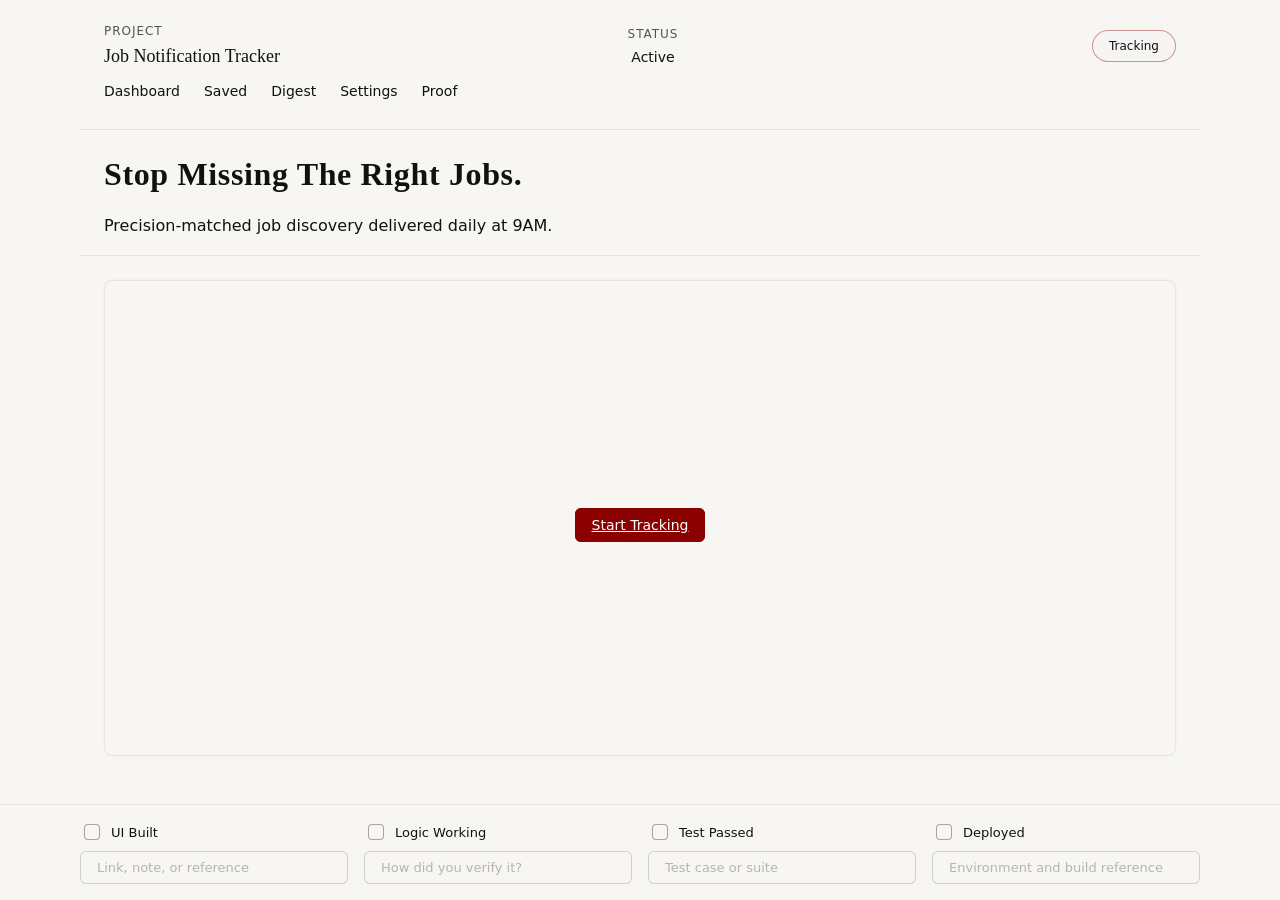
<file: index.html>
<!DOCTYPE html>
<html lang="en">
  <head>
    <meta charset="UTF-8" />
    <title>Job Notification Tracker</title>
    <meta name="viewport" content="width=device-width, initial-scale=1" />
    <link rel="stylesheet" href="./styles.css" />
    <script src="./data.js"></script>
  </head>
  <body class="kn-app">
    <div class="kn-shell">
      <!-- Top Bar -->
      <header class="kn-topbar">
        <div class="kn-topbar__row">
          <div class="kn-topbar__project">
            <span class="kn-topbar__project-label">Project</span>
            <span class="kn-topbar__project-name">Job Notification Tracker</span>
          </div>

          <div class="kn-topbar__progress">
            <span class="kn-topbar__progress-label">Status</span>
            <span class="kn-topbar__progress-value">Active</span>
          </div>

          <div class="kn-topbar__status">
            <span class="kn-badge kn-badge--status kn-badge--status-active">Tracking</span>
          </div>
        </div>

        <div class="kn-topbar__nav-row">
          <button
            class="kn-nav__toggle"
            type="button"
            aria-label="Toggle navigation"
            aria-expanded="false"
          >
            ☰
          </button>
          <nav class="kn-nav" aria-label="Primary">
            <a href="#/dashboard" class="kn-nav__link" data-route-link="/dashboard">Dashboard</a>
            <a href="#/saved" class="kn-nav__link" data-route-link="/saved">Saved</a>
            <a href="#/digest" class="kn-nav__link" data-route-link="/digest">Digest</a>
            <a href="#/settings" class="kn-nav__link" data-route-link="/settings">Settings</a>
            <a href="#/proof" class="kn-nav__link" data-route-link="/proof">Proof</a>
          </nav>
        </div>
      </header>

      <!-- Context Header -->
      <section class="kn-context">
        <div class="kn-context__content" data-route-header>
          <h1 class="kn-heading-xl" data-route-title>Dashboard</h1>
          <p class="kn-text-md" data-route-subtitle>
            This section will be built in the next step.
          </p>
        </div>
      </section>

      <!-- Main Workspace -->
      <main class="kn-main">
        <section class="kn-primary">
          <div class="kn-card kn-card--primary" data-route-content>
            <!-- Route-specific content will be rendered here -->
          </div>
        </section>
      </main>

      <!-- Proof Footer -->
      <footer class="kn-proof">
        <div class="kn-proof__inner">
          <div class="kn-proof__item">
            <label class="kn-proof__label">
              <input type="checkbox" class="kn-proof__checkbox" />
              <span class="kn-proof__text">UI Built</span>
            </label>
            <input
              type="text"
              class="kn-input kn-proof__input"
              placeholder="Link, note, or reference"
            />
          </div>

          <div class="kn-proof__item">
            <label class="kn-proof__label">
              <input type="checkbox" class="kn-proof__checkbox" />
              <span class="kn-proof__text">Logic Working</span>
            </label>
            <input
              type="text"
              class="kn-input kn-proof__input"
              placeholder="How did you verify it?"
            />
          </div>

          <div class="kn-proof__item">
            <label class="kn-proof__label">
              <input type="checkbox" class="kn-proof__checkbox" />
              <span class="kn-proof__text">Test Passed</span>
            </label>
            <input
              type="text"
              class="kn-input kn-proof__input"
              placeholder="Test case or suite"
            />
          </div>

          <div class="kn-proof__item">
            <label class="kn-proof__label">
              <input type="checkbox" class="kn-proof__checkbox" />
              <span class="kn-proof__text">Deployed</span>
            </label>
            <input
              type="text"
              class="kn-input kn-proof__input"
              placeholder="Environment and build reference"
            />
          </div>
        </div>
      </footer>
    </div>
    <script src="./app.js"></script>
  </body>
</html>
</file>
<file: styles.css>
:root {
  /* Color system
     Note: to respect the "max 4 colors" constraint, neutrals are derived from text/background using opacity and borders rather than new hex values.
  */
  --kn-color-bg: #F7F6F3;
  --kn-color-text: #111111;
  --kn-color-accent: #8B0000;

  /* Semantic states expressed using opacity/outline on accent + background */
  --kn-color-success-soft: rgba(17, 17, 17, 0.03);
  --kn-color-success-border: rgba(17, 17, 17, 0.18);
  --kn-color-warning-soft: rgba(139, 0, 0, 0.04);
  --kn-color-warning-border: rgba(139, 0, 0, 0.22);
  --kn-color-error-soft: rgba(139, 0, 0, 0.06);
  --kn-color-error-border: rgba(139, 0, 0, 0.35);

  /* Typography */
  --kn-font-heading: "Georgia", "Times New Roman", serif;
  --kn-font-body: system-ui, -apple-system, BlinkMacSystemFont, "Segoe UI", sans-serif;

  /* Spacing scale */
  --kn-space-1: 8px;
  --kn-space-2: 16px;
  --kn-space-3: 24px;
  --kn-space-4: 40px;
  --kn-space-5: 64px;

  /* Layout */
  --kn-shell-max-width: 1120px;
  --kn-shell-padding-x: var(--kn-space-3);
  --kn-shell-padding-y: var(--kn-space-3);

  /* Borders & radii */
  --kn-radius-xs: 4px;
  --kn-radius-sm: 6px;
  --kn-radius-md: 8px;

  --kn-border-subtle: 1px solid rgba(17, 17, 17, 0.08);
  --kn-border-strong: 1px solid rgba(17, 17, 17, 0.16);

  /* Shadows kept minimal / mostly unused */
  --kn-shadow-subtle: 0 0 0 1px rgba(17, 17, 17, 0.02);

  /* Transitions */
  --kn-transition-fast: 150ms ease-in-out;
  --kn-transition-medium: 180ms ease-in-out;
}

*,
*::before,
*::after {
  box-sizing: border-box;
}

html,
body {
  margin: 0;
  padding: 0;
}

body.kn-app {
  min-height: 100vh;
  font-family: var(--kn-font-body);
  color: var(--kn-color-text);
  background: var(--kn-color-bg);
}

.kn-shell {
  min-height: 100vh;
  display: flex;
  flex-direction: column;
  align-items: center;
}

.kn-shell > * {
  width: 100%;
}

/* Top Bar */

.kn-topbar {
  display: flex;
  flex-direction: column;
  gap: var(--kn-space-2);
  padding: var(--kn-shell-padding-y) var(--kn-shell-padding-x);
  max-width: var(--kn-shell-max-width);
  width: 100%;
  margin-inline: auto;
  border-bottom: var(--kn-border-subtle);
}

.kn-topbar__row {
  display: flex;
  align-items: center;
  justify-content: space-between;
  gap: var(--kn-space-3);
}

.kn-topbar__project {
  display: flex;
  flex-direction: column;
  gap: var(--kn-space-1);
}

.kn-topbar__project-label {
  font-size: 12px;
  letter-spacing: 0.08em;
  text-transform: uppercase;
  opacity: 0.7;
}

.kn-topbar__project-name {
  font-family: var(--kn-font-heading);
  font-size: 18px;
}

.kn-topbar__progress {
  display: flex;
  flex-direction: column;
  align-items: center;
  gap: var(--kn-space-1);
  min-width: 120px;
}

.kn-topbar__progress-label {
  font-size: 12px;
  letter-spacing: 0.08em;
  text-transform: uppercase;
  opacity: 0.7;
}

.kn-topbar__progress-value {
  font-size: 14px;
}

.kn-topbar__status {
  display: flex;
  justify-content: flex-end;
  min-width: 150px;
}

.kn-topbar__nav-row {
  display: flex;
  align-items: center;
  justify-content: flex-start;
  gap: var(--kn-space-2);
}

/* Primary navigation */

.kn-nav {
  display: flex;
  align-items: center;
  gap: var(--kn-space-3);
  font-size: 14px;
}

.kn-nav__link {
  text-decoration: none;
  color: inherit;
  padding-bottom: 4px;
  border-bottom: 2px solid transparent;
  transition: border-color var(--kn-transition-fast), color var(--kn-transition-fast);
}

.kn-nav__link:hover {
  border-bottom-color: rgba(139, 0, 0, 0.4);
}

.kn-nav__link--active {
  border-bottom-color: var(--kn-color-accent);
  font-weight: 500;
}

.kn-nav__toggle {
  display: none;
  border: 1px solid rgba(17, 17, 17, 0.24);
  background-color: rgba(247, 246, 243, 0.8);
  border-radius: var(--kn-radius-sm);
  padding: 6px 10px;
  font-size: 14px;
  cursor: pointer;
}

.kn-nav__toggle:focus-visible {
  outline: 2px solid var(--kn-color-accent);
  outline-offset: 1px;
}

/* Badges */

.kn-badge {
  display: inline-flex;
  align-items: center;
  justify-content: center;
  padding: var(--kn-space-1) var(--kn-space-2);
  border-radius: 999px;
  font-size: 12px;
  border: 1px solid rgba(17, 17, 17, 0.14);
  background-color: rgba(247, 246, 243, 0.9);
}

.kn-badge--status-idle {
  border-color: rgba(17, 17, 17, 0.18);
}

.kn-badge--status-active {
  border-color: rgba(139, 0, 0, 0.4);
}

.kn-badge--status-shipped {
  border-color: rgba(17, 17, 17, 0.4);
}

/* Context Header */

.kn-context {
  max-width: var(--kn-shell-max-width);
  width: 100%;
  margin-inline: auto;
  padding: var(--kn-space-3) var(--kn-shell-padding-x) var(--kn-space-2);
  border-bottom: var(--kn-border-subtle);
}

.kn-context__content {
  max-width: 720px;
}

.kn-heading-xl {
  font-family: var(--kn-font-heading);
  font-size: 32px;
  line-height: 1.3;
  letter-spacing: 0.02em;
  margin: 0 0 var(--kn-space-2);
}

.kn-text-md {
  font-size: 16px;
  line-height: 1.7;
  margin: 0;
  max-width: 720px;
}

/* Main Layout */

.kn-main {
  flex: 1;
  max-width: var(--kn-shell-max-width);
  width: 100%;
  margin-inline: auto;
  display: flex;
  gap: var(--kn-space-3);
  padding: var(--kn-space-3) var(--kn-shell-padding-x);
}

.kn-primary {
  flex: 7;
}

.kn-secondary {
  flex: 3;
  display: flex;
  flex-direction: column;
  gap: var(--kn-space-3);
}

/* Cards */

.kn-card {
  border-radius: var(--kn-radius-md);
  border: var(--kn-border-subtle);
  background-color: rgba(247, 246, 243, 0.98);
  padding: var(--kn-space-3);
  box-shadow: var(--kn-shadow-subtle);
}

.kn-card--primary {
  height: 100%;
}

.kn-card--secondary {
  display: flex;
  flex-direction: column;
}

.kn-card__header {
  margin-bottom: var(--kn-space-2);
}

.kn-card__body {
  display: flex;
  flex-direction: column;
  gap: var(--kn-space-2);
}

.kn-card__body--stack {
  gap: var(--kn-space-2);
}

.kn-heading-md {
  font-family: var(--kn-font-heading);
  font-size: 22px;
  letter-spacing: 0.02em;
  margin: 0 0 var(--kn-space-1);
}

.kn-heading-sm {
  font-family: var(--kn-font-heading);
  font-size: 18px;
  letter-spacing: 0.02em;
  margin: 0 0 var(--kn-space-1);
}

.kn-heading-xs {
  font-family: var(--kn-font-heading);
  font-size: 16px;
  letter-spacing: 0.02em;
  margin: 0 0 var(--kn-space-1);
}

.kn-text-sm {
  font-size: 14px;
  line-height: 1.6;
  margin: 0;
}

/* Form fields */

.kn-field {
  display: flex;
  flex-direction: column;
  gap: var(--kn-space-1);
}

.kn-field--inline {
  display: grid;
  grid-template-columns: repeat(2, minmax(0, 1fr));
  gap: var(--kn-space-3);
}

.kn-label {
  font-size: 14px;
  font-weight: 500;
}

.kn-helper {
  font-size: 12px;
  opacity: 0.8;
}

.kn-input {
  appearance: none;
  border-radius: var(--kn-radius-sm);
  border: 1px solid rgba(17, 17, 17, 0.16);
  padding: var(--kn-space-1) var(--kn-space-2);
  font-size: 14px;
  font-family: var(--kn-font-body);
  color: var(--kn-color-text);
  background-color: var(--kn-color-bg);
  transition: border-color var(--kn-transition-fast), box-shadow var(--kn-transition-fast),
    background-color var(--kn-transition-fast);
}

.kn-input::placeholder {
  opacity: 0.5;
}

.kn-input:focus {
  outline: none;
  border-color: var(--kn-color-accent);
  box-shadow: 0 0 0 1px rgba(139, 0, 0, 0.35);
}

.kn-input--multiline {
  min-height: 120px;
  resize: vertical;
}

.kn-input--prompt {
  min-height: 160px;
  font-size: 13px;
  line-height: 1.7;
}

select.kn-input {
  cursor: pointer;
  background-image: url("data:image/svg+xml,%3Csvg xmlns='http://www.w3.org/2000/svg' width='12' height='12' viewBox='0 0 12 12'%3E%3Cpath fill='%23111111' d='M6 9L1 4h10z'/%3E%3C/svg%3E");
  background-repeat: no-repeat;
  background-position: right var(--kn-space-2) center;
  padding-right: calc(var(--kn-space-2) + 16px);
  appearance: none;
}

select.kn-input[multiple] {
  background-image: none;
  padding-right: var(--kn-space-2);
  min-height: 120px;
}

/* Buttons */

.kn-actions {
  display: flex;
  gap: var(--kn-space-2);
  margin-top: var(--kn-space-2);
}

.kn-button {
  appearance: none;
  border-radius: var(--kn-radius-sm);
  border: 1px solid transparent;
  padding: 8px var(--kn-space-2);
  font-size: 14px;
  font-weight: 500;
  font-family: var(--kn-font-body);
  cursor: pointer;
  background-color: transparent;
  color: var(--kn-color-text);
  transition: background-color var(--kn-transition-medium), border-color var(--kn-transition-medium),
    color var(--kn-transition-medium), transform var(--kn-transition-fast);
}

.kn-button--primary {
  background-color: var(--kn-color-accent);
  border-color: var(--kn-color-accent);
  color: #ffffff;
}

.kn-button--primary:hover {
  background-color: var(--kn-color-accent);
  border-color: var(--kn-color-accent);
  box-shadow: 0 0 0 1px rgba(17, 17, 17, 0.16);
}

.kn-button--secondary {
  border-color: rgba(17, 17, 17, 0.24);
  background-color: rgba(247, 246, 243, 0.8);
}

.kn-button--secondary:hover {
  background-color: rgba(247, 246, 243, 1);
  border-color: rgba(17, 17, 17, 0.36);
}

.kn-button--tertiary {
  border-color: transparent;
  background-color: transparent;
  padding-inline: 0;
  text-decoration: underline;
  text-underline-offset: 3px;
  font-size: 13px;
}

.kn-button:active {
  transform: translateY(1px);
}

.kn-button:focus-visible {
  outline: 2px solid var(--kn-color-accent);
  outline-offset: 1px;
}

.kn-secondary__buttons {
  display: flex;
  flex-wrap: wrap;
  gap: var(--kn-space-1);
}

/* Alerts / States */

.kn-alert {
  border-radius: var(--kn-radius-sm);
  padding: var(--kn-space-2);
  border: var(--kn-border-subtle);
  display: flex;
  flex-direction: column;
  gap: var(--kn-space-1);
}

.kn-alert--empty {
  background-color: rgba(247, 246, 243, 0.9);
}

.kn-alert--success {
  background-color: var(--kn-color-success-soft);
  border-color: var(--kn-color-success-border);
}

.kn-alert--error {
  background-color: var(--kn-color-error-soft);
  border-color: var(--kn-color-error-border);
}

/* Proof Footer */

.kn-proof {
  border-top: var(--kn-border-subtle);
  padding: var(--kn-space-2) var(--kn-shell-padding-x);
  margin-top: var(--kn-space-3);
  background-color: rgba(247, 246, 243, 0.98);
}

.kn-proof__inner {
  max-width: var(--kn-shell-max-width);
  margin-inline: auto;
  display: grid;
  grid-template-columns: repeat(4, minmax(0, 1fr));
  gap: var(--kn-space-2);
}

.kn-proof__item {
  display: flex;
  flex-direction: column;
  gap: var(--kn-space-1);
}

.kn-proof__label {
  display: inline-flex;
  align-items: center;
  gap: 8px;
  font-size: 13px;
  font-weight: 500;
}

.kn-proof__checkbox {
  width: 16px;
  height: 16px;
  border-radius: var(--kn-radius-xs);
  border: 1px solid rgba(17, 17, 17, 0.35);
  appearance: none;
  cursor: pointer;
  display: inline-block;
  position: relative;
  background-color: var(--kn-color-bg);
}

.kn-proof__checkbox:checked {
  background-color: var(--kn-color-accent);
  border-color: var(--kn-color-accent);
}

.kn-proof__checkbox:checked::after {
  content: "";
  position: absolute;
  inset: 3px;
  border-radius: 2px;
  background-color: var(--kn-color-bg);
}

.kn-proof__input {
  font-size: 13px;
  padding-block: var(--kn-space-1);
}

/* Landing page */

.kn-landing {
  display: flex;
  flex-direction: column;
  align-items: center;
  justify-content: center;
  min-height: 400px;
  padding: var(--kn-space-5) var(--kn-space-3);
  text-align: center;
}

.kn-landing__cta {
  margin-top: var(--kn-space-4);
}

/* Empty states */

.kn-empty-state {
  display: flex;
  flex-direction: column;
  align-items: center;
  justify-content: center;
  min-height: 300px;
  padding: var(--kn-space-4) var(--kn-space-3);
  text-align: center;
}

.kn-empty-state__text {
  max-width: 600px;
  opacity: 0.7;
  line-height: 1.7;
}

/* Jobs grid */

.kn-jobs-grid {
  display: grid;
  grid-template-columns: repeat(auto-fill, minmax(320px, 1fr));
  gap: var(--kn-space-3);
  margin-top: var(--kn-space-3);
}

/* Job card */

.kn-job-card {
  border-radius: var(--kn-radius-md);
  border: var(--kn-border-subtle);
  background-color: rgba(247, 246, 243, 0.98);
  padding: var(--kn-space-3);
  box-shadow: var(--kn-shadow-subtle);
  transition: border-color var(--kn-transition-fast), box-shadow var(--kn-transition-fast);
  display: flex;
  flex-direction: column;
}

.kn-job-card:hover {
  border-color: rgba(17, 17, 17, 0.16);
  box-shadow: 0 2px 8px rgba(17, 17, 17, 0.08);
}

.kn-job-card__header {
  margin-bottom: var(--kn-space-2);
}

.kn-job-card__title-row {
  display: flex;
  justify-content: space-between;
  align-items: flex-start;
  gap: var(--kn-space-2);
  margin-bottom: var(--kn-space-1);
  flex-wrap: wrap;
}

.kn-job-card__title {
  font-family: var(--kn-font-heading);
  font-size: 18px;
  letter-spacing: 0.02em;
  margin: 0;
  flex: 1;
  line-height: 1.3;
}

.kn-job-card__source {
  font-size: 11px;
  font-weight: 600;
  text-transform: uppercase;
  letter-spacing: 0.08em;
  padding: 4px 8px;
  border-radius: var(--kn-radius-xs);
  white-space: nowrap;
}

.kn-job-card__source--linkedin {
  background-color: rgba(0, 119, 181, 0.1);
  color: #0077b5;
  border: 1px solid rgba(0, 119, 181, 0.2);
}

.kn-job-card__source--naukri {
  background-color: rgba(139, 0, 0, 0.1);
  color: var(--kn-color-accent);
  border: 1px solid rgba(139, 0, 0, 0.2);
}

.kn-job-card__source--indeed {
  background-color: rgba(0, 101, 255, 0.1);
  color: #0065ff;
  border: 1px solid rgba(0, 101, 255, 0.2);
}

.kn-job-card__company {
  font-size: 15px;
  font-weight: 500;
  margin: 0;
  opacity: 0.85;
}

.kn-job-card__body {
  flex: 1;
  display: flex;
  flex-direction: column;
}

.kn-job-card__meta {
  display: flex;
  flex-direction: column;
  gap: var(--kn-space-1);
  margin-bottom: var(--kn-space-2);
  padding-bottom: var(--kn-space-2);
  border-bottom: var(--kn-border-subtle);
}

.kn-job-card__meta-item {
  font-size: 13px;
  line-height: 1.5;
}

.kn-job-card__meta-label {
  font-weight: 500;
  opacity: 0.7;
}

.kn-job-card__footer {
  display: flex;
  justify-content: space-between;
  align-items: center;
  margin-top: auto;
  padding-top: var(--kn-space-2);
}

.kn-job-card__posted {
  font-size: 12px;
  opacity: 0.6;
}

.kn-job-card__actions {
  display: flex;
  gap: var(--kn-space-1);
  flex-wrap: wrap;
}

.kn-job-card__btn {
  font-size: 13px;
  padding: 6px var(--kn-space-2);
}

/* Filters */

.kn-filters {
  margin-bottom: var(--kn-space-3);
  padding: var(--kn-space-3);
  background-color: rgba(247, 246, 243, 0.6);
  border-radius: var(--kn-radius-md);
  border: var(--kn-border-subtle);
}

.kn-filters__row {
  display: grid;
  grid-template-columns: repeat(auto-fit, minmax(150px, 1fr));
  gap: var(--kn-space-2);
}

.kn-filters__field {
  display: flex;
  flex-direction: column;
}

.kn-filters__input,
.kn-filters__select {
  width: 100%;
}

/* Modal */

.kn-modal {
  display: none;
  position: fixed;
  top: 0;
  left: 0;
  right: 0;
  bottom: 0;
  z-index: 1000;
  align-items: center;
  justify-content: center;
  padding: var(--kn-space-3);
}

.kn-modal--open {
  display: flex;
}

.kn-modal__overlay {
  position: absolute;
  top: 0;
  left: 0;
  right: 0;
  bottom: 0;
  background-color: rgba(17, 17, 17, 0.4);
  cursor: pointer;
}

.kn-modal__content {
  position: relative;
  background-color: var(--kn-color-bg);
  border-radius: var(--kn-radius-md);
  border: var(--kn-border-subtle);
  max-width: 600px;
  width: 100%;
  max-height: 90vh;
  overflow-y: auto;
  box-shadow: 0 8px 32px rgba(17, 17, 17, 0.12);
  z-index: 1001;
}

.kn-modal__close {
  position: absolute;
  top: var(--kn-space-2);
  right: var(--kn-space-2);
  width: 32px;
  height: 32px;
  border: none;
  background: transparent;
  font-size: 24px;
  line-height: 1;
  cursor: pointer;
  color: var(--kn-color-text);
  opacity: 0.6;
  transition: opacity var(--kn-transition-fast);
  z-index: 1002;
}

.kn-modal__close:hover {
  opacity: 1;
}

.kn-modal__header {
  padding: var(--kn-space-4) var(--kn-space-3) var(--kn-space-2);
  border-bottom: var(--kn-border-subtle);
}

.kn-modal__company {
  font-size: 16px;
  font-weight: 500;
  margin: var(--kn-space-1) 0 0;
  opacity: 0.8;
}

.kn-modal__body {
  padding: var(--kn-space-3);
}

.kn-modal__meta {
  display: grid;
  grid-template-columns: repeat(2, 1fr);
  gap: var(--kn-space-2);
  margin-bottom: var(--kn-space-3);
  padding-bottom: var(--kn-space-3);
  border-bottom: var(--kn-border-subtle);
}

.kn-modal__meta-item {
  font-size: 14px;
  line-height: 1.6;
}

.kn-modal__meta-label {
  font-weight: 500;
  opacity: 0.7;
}

.kn-modal__section {
  margin-bottom: var(--kn-space-3);
}

.kn-modal__section:last-child {
  margin-bottom: 0;
}

.kn-modal__skills {
  display: flex;
  flex-wrap: wrap;
  gap: var(--kn-space-1);
  margin-top: var(--kn-space-2);
}

.kn-modal__skill {
  display: inline-block;
  padding: 6px var(--kn-space-2);
  background-color: rgba(17, 17, 17, 0.06);
  border: 1px solid rgba(17, 17, 17, 0.12);
  border-radius: var(--kn-radius-xs);
  font-size: 13px;
  font-weight: 500;
}

.kn-modal__footer {
  padding: var(--kn-space-3);
  border-top: var(--kn-border-subtle);
  display: flex;
  gap: var(--kn-space-2);
  justify-content: flex-end;
}

.kn-modal__header-row {
  display: flex;
  justify-content: space-between;
  align-items: flex-start;
  gap: var(--kn-space-2);
}

/* Match score badge */

.kn-match-score {
  display: inline-flex;
  align-items: center;
  justify-content: center;
  padding: 4px 10px;
  border-radius: var(--kn-radius-xs);
  font-size: 12px;
  font-weight: 600;
  white-space: nowrap;
}

.kn-match-score--high {
  background-color: rgba(45, 106, 62, 0.15);
  color: #2d6a3e;
  border: 1px solid rgba(45, 106, 62, 0.3);
}

.kn-match-score--medium {
  background-color: rgba(184, 134, 11, 0.15);
  color: #b8860b;
  border: 1px solid rgba(184, 134, 11, 0.3);
}

.kn-match-score--low {
  background-color: rgba(17, 17, 17, 0.08);
  color: var(--kn-color-text);
  border: 1px solid rgba(17, 17, 17, 0.16);
}

.kn-match-score--minimal {
  background-color: rgba(17, 17, 17, 0.04);
  color: var(--kn-color-text);
  border: 1px solid rgba(17, 17, 17, 0.1);
  opacity: 0.6;
}

.kn-job-card__badges {
  display: flex;
  gap: var(--kn-space-1);
  align-items: center;
  flex-wrap: wrap;
}

/* Checkbox group */

.kn-checkbox-group {
  display: flex;
  flex-direction: column;
  gap: var(--kn-space-1);
  margin-top: var(--kn-space-1);
}

.kn-checkbox-label {
  display: inline-flex;
  align-items: center;
  gap: var(--kn-space-1);
  font-size: 14px;
  cursor: pointer;
}

.kn-checkbox-label input[type="checkbox"] {
  width: 18px;
  height: 18px;
  cursor: pointer;
  accent-color: var(--kn-color-accent);
}

.kn-filters__toggle-row {
  margin-top: var(--kn-space-2);
  padding-top: var(--kn-space-2);
  border-top: var(--kn-border-subtle);
}

.kn-filters__toggle-row .kn-checkbox-label {
  font-size: 14px;
  font-weight: 500;
}

/* Range input */

.kn-input--range {
  width: 100%;
  height: 6px;
  padding: 0;
  cursor: pointer;
  accent-color: var(--kn-color-accent);
}

/* Info alert */

.kn-alert--info {
  background-color: rgba(17, 17, 17, 0.04);
  border-color: rgba(17, 17, 17, 0.12);
  margin-bottom: var(--kn-space-2);
}

/* Digest */

.kn-digest-generate {
  display: flex;
  flex-direction: column;
  align-items: center;
  justify-content: center;
  min-height: 300px;
  padding: var(--kn-space-4) var(--kn-space-3);
  text-align: center;
}

.kn-digest-note {
  margin-top: var(--kn-space-2);
  opacity: 0.6;
  font-style: italic;
}

.kn-digest-container {
  max-width: 720px;
  margin: 0 auto;
}

.kn-digest-card {
  background-color: #ffffff;
  border-radius: var(--kn-radius-md);
  border: var(--kn-border-subtle);
  box-shadow: 0 2px 8px rgba(17, 17, 17, 0.08);
  padding: var(--kn-space-4);
  margin-bottom: var(--kn-space-3);
}

.kn-digest-header {
  text-align: center;
  padding-bottom: var(--kn-space-3);
  border-bottom: var(--kn-border-subtle);
  margin-bottom: var(--kn-space-3);
}

.kn-digest-date {
  font-size: 14px;
  color: var(--kn-color-text);
  opacity: 0.7;
  margin: var(--kn-space-1) 0 0;
}

.kn-digest-body {
  display: flex;
  flex-direction: column;
  gap: var(--kn-space-3);
}

.kn-digest-item {
  display: flex;
  gap: var(--kn-space-2);
  padding: var(--kn-space-2);
  border-bottom: var(--kn-border-subtle);
}

.kn-digest-item:last-child {
  border-bottom: none;
}

.kn-digest-item__number {
  flex-shrink: 0;
  width: 32px;
  height: 32px;
  display: flex;
  align-items: center;
  justify-content: center;
  background-color: rgba(17, 17, 17, 0.06);
  border-radius: 50%;
  font-weight: 600;
  font-size: 14px;
  color: var(--kn-color-text);
}

.kn-digest-item__content {
  flex: 1;
  display: flex;
  flex-direction: column;
  gap: var(--kn-space-1);
}

.kn-digest-item__title {
  font-family: var(--kn-font-heading);
  font-size: 18px;
  letter-spacing: 0.02em;
  margin: 0;
  line-height: 1.3;
}

.kn-digest-item__company {
  font-size: 15px;
  font-weight: 500;
  margin: 0;
  opacity: 0.85;
}

.kn-digest-item__meta {
  display: flex;
  flex-wrap: wrap;
  gap: var(--kn-space-2);
  align-items: center;
  margin-top: var(--kn-space-1);
}

.kn-digest-item__meta-item {
  font-size: 13px;
  opacity: 0.7;
}

.kn-digest-item__apply {
  align-self: flex-start;
  margin-top: var(--kn-space-1);
  font-size: 13px;
  padding: 6px var(--kn-space-2);
}

.kn-digest-footer {
  margin-top: var(--kn-space-4);
  padding-top: var(--kn-space-3);
  border-top: var(--kn-border-subtle);
  text-align: center;
}

.kn-digest-footer .kn-text-sm {
  margin: var(--kn-space-1) 0;
}

.kn-digest-actions {
  display: flex;
  gap: var(--kn-space-2);
  justify-content: center;
  flex-wrap: wrap;
}

/* Verification checklist */

.kn-verification {
  margin-top: var(--kn-space-5);
  padding-top: var(--kn-space-4);
  border-top: var(--kn-border-subtle);
  max-width: 720px;
}

.kn-verification__title {
  font-family: var(--kn-font-heading);
  font-size: 22px;
  letter-spacing: 0.02em;
  margin: 0 0 var(--kn-space-1);
  color: var(--kn-color-text);
}

.kn-verification__subtitle {
  font-size: 14px;
  line-height: 1.6;
  margin: 0 0 var(--kn-space-3);
  opacity: 0.7;
}

.kn-verification__list {
  list-style: none;
  margin: 0;
  padding: 0;
  display: flex;
  flex-direction: column;
  gap: var(--kn-space-2);
}

.kn-verification__item {
  display: flex;
  align-items: flex-start;
  gap: var(--kn-space-2);
  padding: var(--kn-space-2);
  border-radius: var(--kn-radius-sm);
  border: var(--kn-border-subtle);
  background-color: rgba(247, 246, 243, 0.6);
  transition: border-color var(--kn-transition-fast), background-color var(--kn-transition-fast);
}

.kn-verification__item:hover {
  background-color: rgba(247, 246, 243, 0.9);
  border-color: rgba(17, 17, 17, 0.12);
}

.kn-verification__icon {
  flex-shrink: 0;
  width: 22px;
  height: 22px;
  border-radius: 50%;
  border: 2px solid rgba(17, 17, 17, 0.25);
  background-color: var(--kn-color-bg);
  margin-top: 2px;
}

.kn-verification__item--done .kn-verification__icon {
  border-color: #2d6a3e;
  background-color: #2d6a3e;
  background-image: url("data:image/svg+xml,%3Csvg xmlns='http://www.w3.org/2000/svg' width='14' height='14' viewBox='0 0 24 24' fill='none' stroke='%23ffffff' stroke-width='2.5' stroke-linecap='round' stroke-linejoin='round'%3E%3Cpolyline points='20 6 9 17 4 12'%3E%3C/polyline%3E%3C/svg%3E");
  background-repeat: no-repeat;
  background-position: center;
  background-size: 14px 14px;
}

.kn-verification__label {
  font-size: 15px;
  line-height: 1.5;
  color: var(--kn-color-text);
}

/* Responsiveness */

@media (max-width: 960px) {
  .kn-main {
    flex-direction: column;
  }

  .kn-secondary {
    flex-direction: column;
  }

  .kn-proof__inner {
    grid-template-columns: repeat(2, minmax(0, 1fr));
  }
}

@media (max-width: 720px) {
  .kn-topbar__row {
    flex-direction: column;
    align-items: flex-start;
    gap: var(--kn-space-2);
  }

  .kn-topbar__progress,
  .kn-topbar__status {
    align-items: flex-start;
    min-width: auto;
  }

  .kn-topbar__nav-row {
    justify-content: space-between;
  }

  .kn-nav__toggle {
    display: inline-flex;
    align-items: center;
    justify-content: center;
  }

  .kn-nav {
    display: none;
    flex-direction: column;
    align-items: flex-start;
    gap: var(--kn-space-1);
  }

  .kn-nav.kn-nav--open {
    display: flex;
  }

  .kn-field--inline {
    grid-template-columns: 1fr;
  }

  .kn-proof__inner {
    grid-template-columns: 1fr;
  }

  .kn-jobs-grid {
    grid-template-columns: 1fr;
  }

  .kn-filters__row {
    grid-template-columns: 1fr;
  }

  .kn-modal__meta {
    grid-template-columns: 1fr;
  }

  .kn-modal__footer {
    flex-direction: column;
  }

  .kn-digest-actions {
    flex-direction: column;
  }

  .kn-digest-item {
    flex-direction: column;
  }

  .kn-digest-item__number {
    align-self: flex-start;
  }
}
</file>
